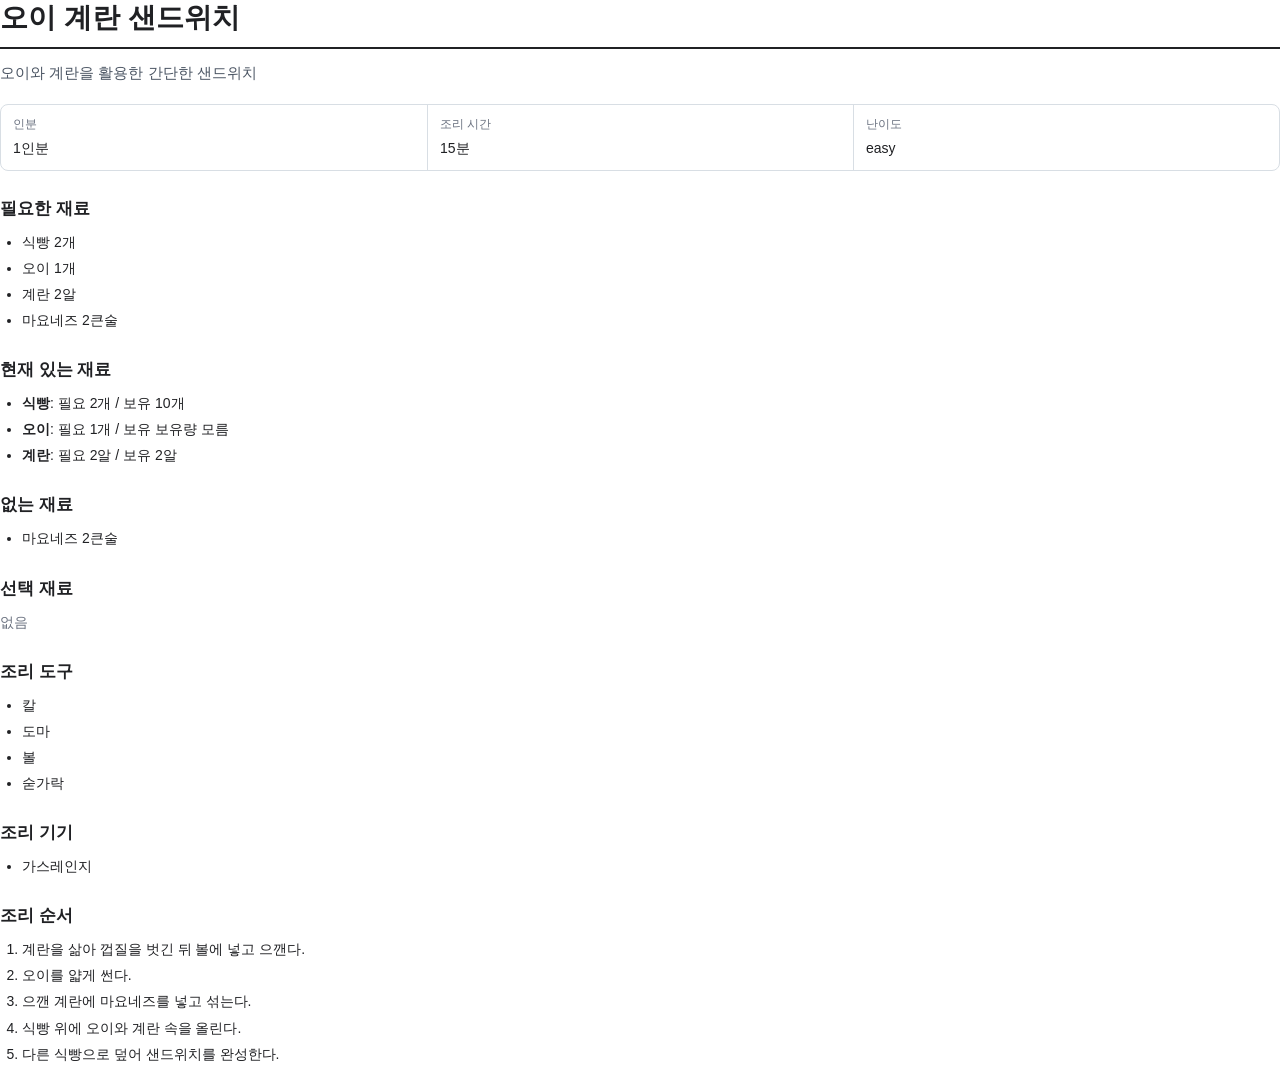
<file: cart/html/sandwich_260530.html>
<!doctype html>
<html lang="ko">
<head>
  <meta charset="utf-8">
  <title>오이 계란 샌드위치</title>
  <style>
    @page {
      size: A4;
      margin: 18mm;
    }

    body {
      color: #202124;
      font-family: -apple-system, BlinkMacSystemFont, "Apple SD Gothic Neo",
        "Malgun Gothic", "Noto Sans KR", Arial, sans-serif;
      font-size: 14px;
      line-height: 1.65;
      margin: 0;
    }

    h1 {
      border-bottom: 2px solid #202124;
      font-size: 28px;
      line-height: 1.25;
      margin: 0 0 12px;
      padding-bottom: 12px;
    }

    h2 {
      font-size: 17px;
      margin: 24px 0 8px;
    }

    p {
      margin: 0;
    }

    ul, ol {
      margin: 0;
      padding-left: 22px;
    }

    li {
      margin: 3px 0;
    }

    .summary {
      color: #4b5563;
      font-size: 15px;
      margin-bottom: 18px;
    }

    .meta {
      border: 1px solid #d8dee4;
      border-radius: 8px;
      display: grid;
      grid-template-columns: repeat(3, 1fr);
      margin: 18px 0 22px;
      overflow: hidden;
    }

    .meta div {
      padding: 10px 12px;
    }

    .meta div + div {
      border-left: 1px solid #d8dee4;
    }

    .label {
      color: #6b7280;
      display: block;
      font-size: 12px;
      margin-bottom: 2px;
    }

    .section {
      break-inside: avoid;
    }

    .empty {
      color: #6b7280;
    }
  </style>
</head>
<body>
  <h1>오이 계란 샌드위치</h1>
  <p class="summary">오이와 계란을 활용한 간단한 샌드위치</p>

  <div class="meta">
    <div><span class="label">인분</span>1인분</div>
    <div><span class="label">조리 시간</span>15분</div>
    <div><span class="label">난이도</span>easy</div>
  </div>

  <section class="section">
    <h2>필요한 재료</h2>
    <ul><li>식빵 2개</li>
<li>오이 1개</li>
<li>계란 2알</li>
<li>마요네즈 2큰술</li></ul>
  </section>

  <section class="section">
    <h2>현재 있는 재료</h2>
    <ul><li><strong>식빵</strong>: 필요 2개 / 보유 10개</li>
<li><strong>오이</strong>: 필요 1개 / 보유 보유량 모름</li>
<li><strong>계란</strong>: 필요 2알 / 보유 2알</li></ul>
  </section>

  <section class="section">
    <h2>없는 재료</h2>
    <ul><li>마요네즈 2큰술</li></ul>
  </section>

  <section class="section">
    <h2>선택 재료</h2>
    <p class="empty">없음</p>
  </section>

  <section class="section">
    <h2>조리 도구</h2>
    <ul><li>칼</li>
<li>도마</li>
<li>볼</li>
<li>숟가락</li></ul>
  </section>

  <section class="section">
    <h2>조리 기기</h2>
    <ul><li>가스레인지</li></ul>
  </section>

  <section>
    <h2>조리 순서</h2>
    <ol><li>계란을 삶아 껍질을 벗긴 뒤 볼에 넣고 으깬다.</li>
<li>오이를 얇게 썬다.</li>
<li>으깬 계란에 마요네즈를 넣고 섞는다.</li>
<li>식빵 위에 오이와 계란 속을 올린다.</li>
<li>다른 식빵으로 덮어 샌드위치를 완성한다.</li></ol>
  </section>
</body>
</html>
</file>
